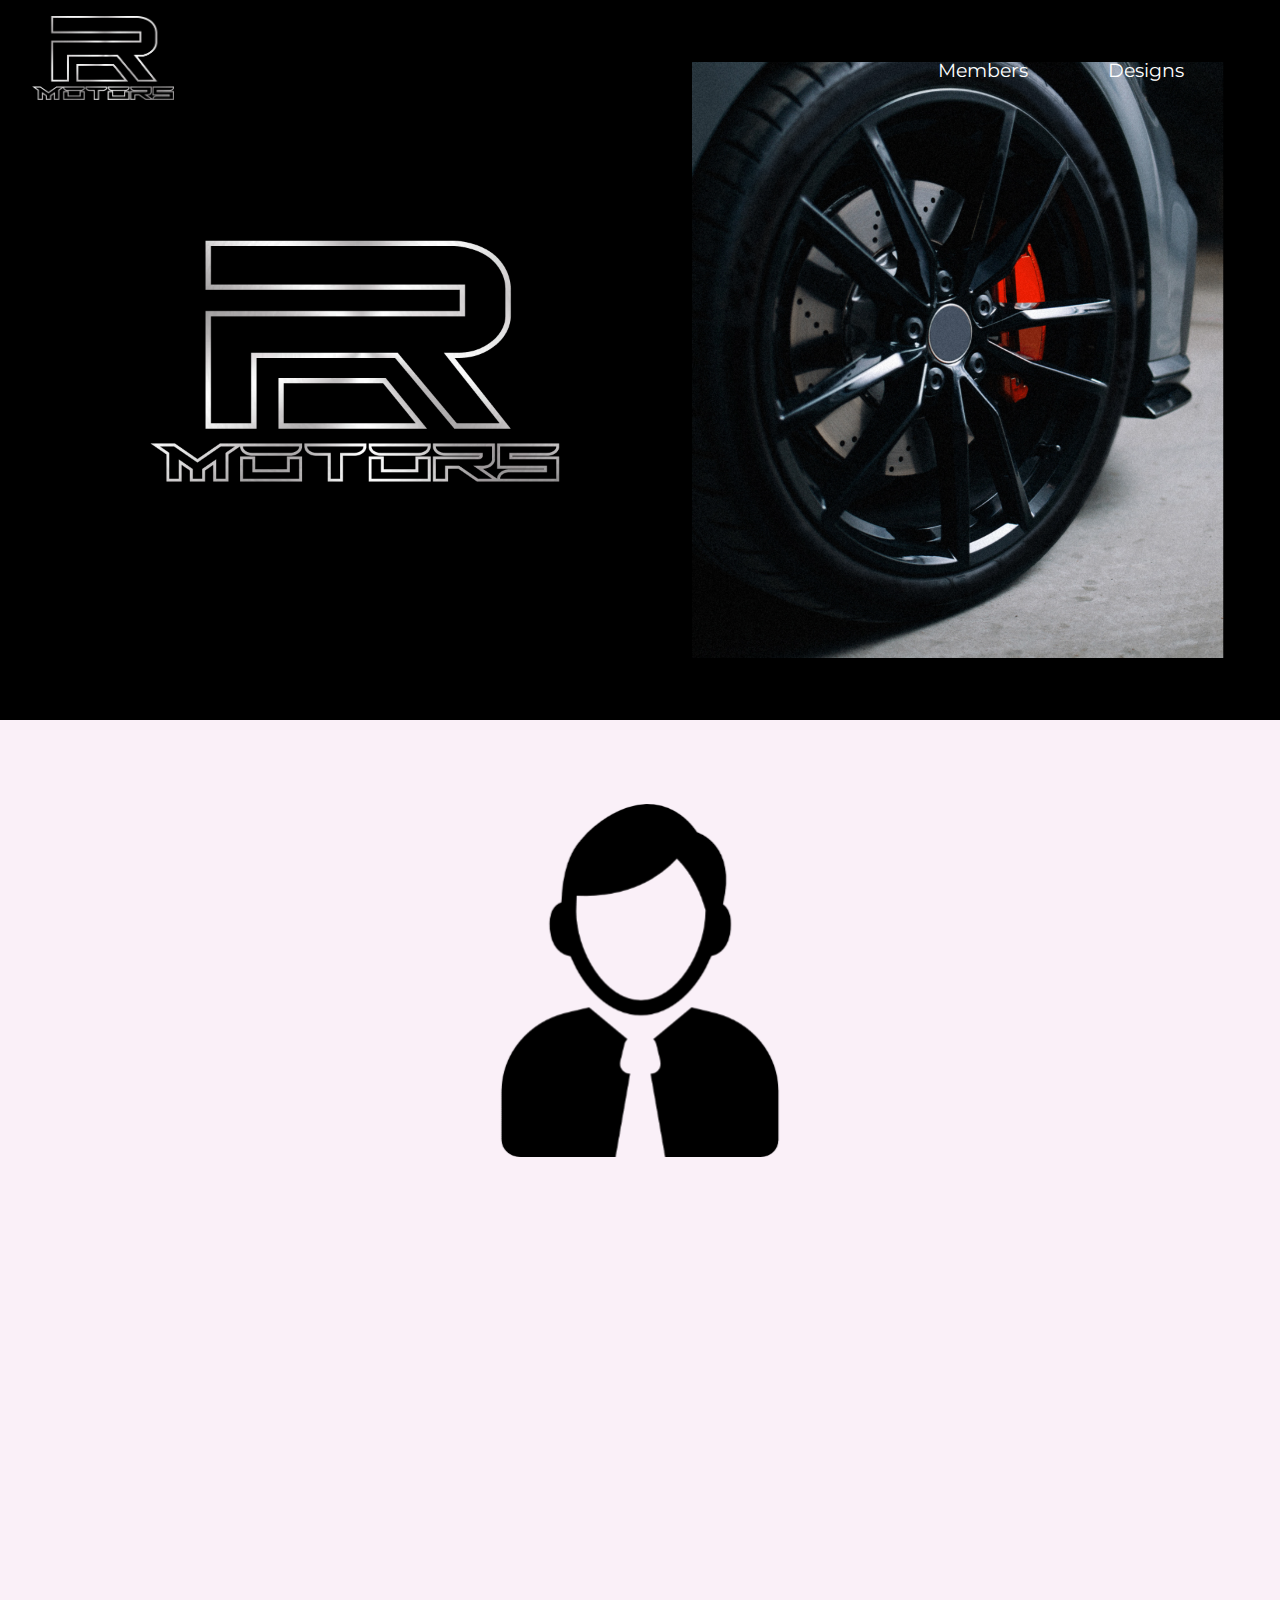
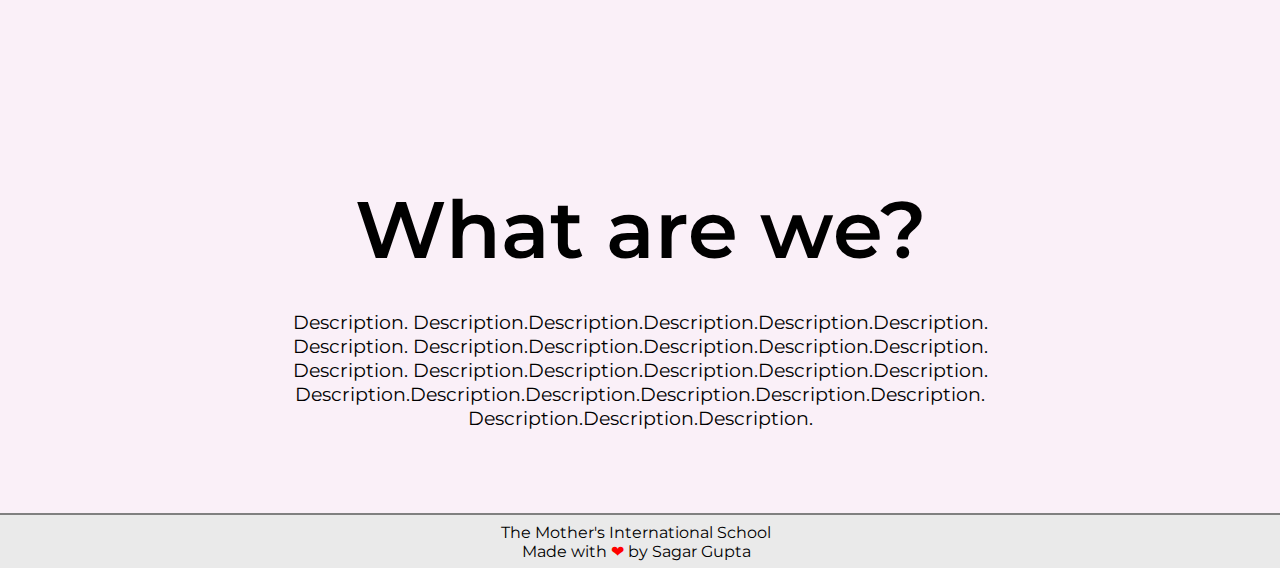
<file: index.html>
<!DOCTYPE html>
<html lang="en">
<head>
    <meta charset="UTF-8">
    <meta http-equiv="X-UA-Compatible" content="IE=edge">
    <meta name="viewport" content="width=device-width, initial-scale=1.0">
    <link rel="stylesheet" href="CSS/indexstyles.css">
    <link rel="stylesheet" href="CSS/globalstyles.css">
    <link rel="shortcut icon" type="image/x-icon" href="./img/logo.png" />
    <title>Samakar | MINET</title>
</head>
<body>

    <header class="header">
        <nav class="navbar">
            <a href="index.html" class="nav-logo"><img src="./img/logo.png"></a>
            <ul class="nav-menu">
                <li class="nav-item">
                    <a href="members.html" class="nav-link" style="color: white;">Members</a>
                </li>
                <li class="nav-item">
                    <a href="designs.html" class="nav-link"style="color: white;">Designs</a>
                </li>
            </ul>
            <div class="hamburger">
                <span class="bar"></span>
                <span class="bar"></span>
                <span class="bar"></span>
            </div>
        </nav>
</header>

<div class="container">
    <div class="item" style="margin-top: 34rem;">
        <img class="descimg" src="Images/amorphaimg_home.svg">
    </div>
    <div class="item" style="margin-top: 34rem;">
        <p class="title2">What are we?</p>
        <p class="para2">Description. Description.Description.Description.Description.Description.<br>Description. Description.Description.Description.Description.Description.<br>Description. Description.Description.Description.Description.Description.<br>Description.Description.Description.Description.Description.Description.<br>Description.Description.Description.</p>
    </div>
</div>

<footer>
    <div class="footergny">
        <div class="footer-item">
            <a href="http://www.themis.in/">The Mother's International School</a>
        </div>
        <div class="footer-item">
            <a href="https://sagargupta.ml">Made with <span class="heart">❤</span> by Sagar Gupta</a>
        </div>
    </div>
</footer>

<script src="./JS/slideshow.js"></script>
<script src="./JS/navbar.js"></script>
</body>
</html>
</file>
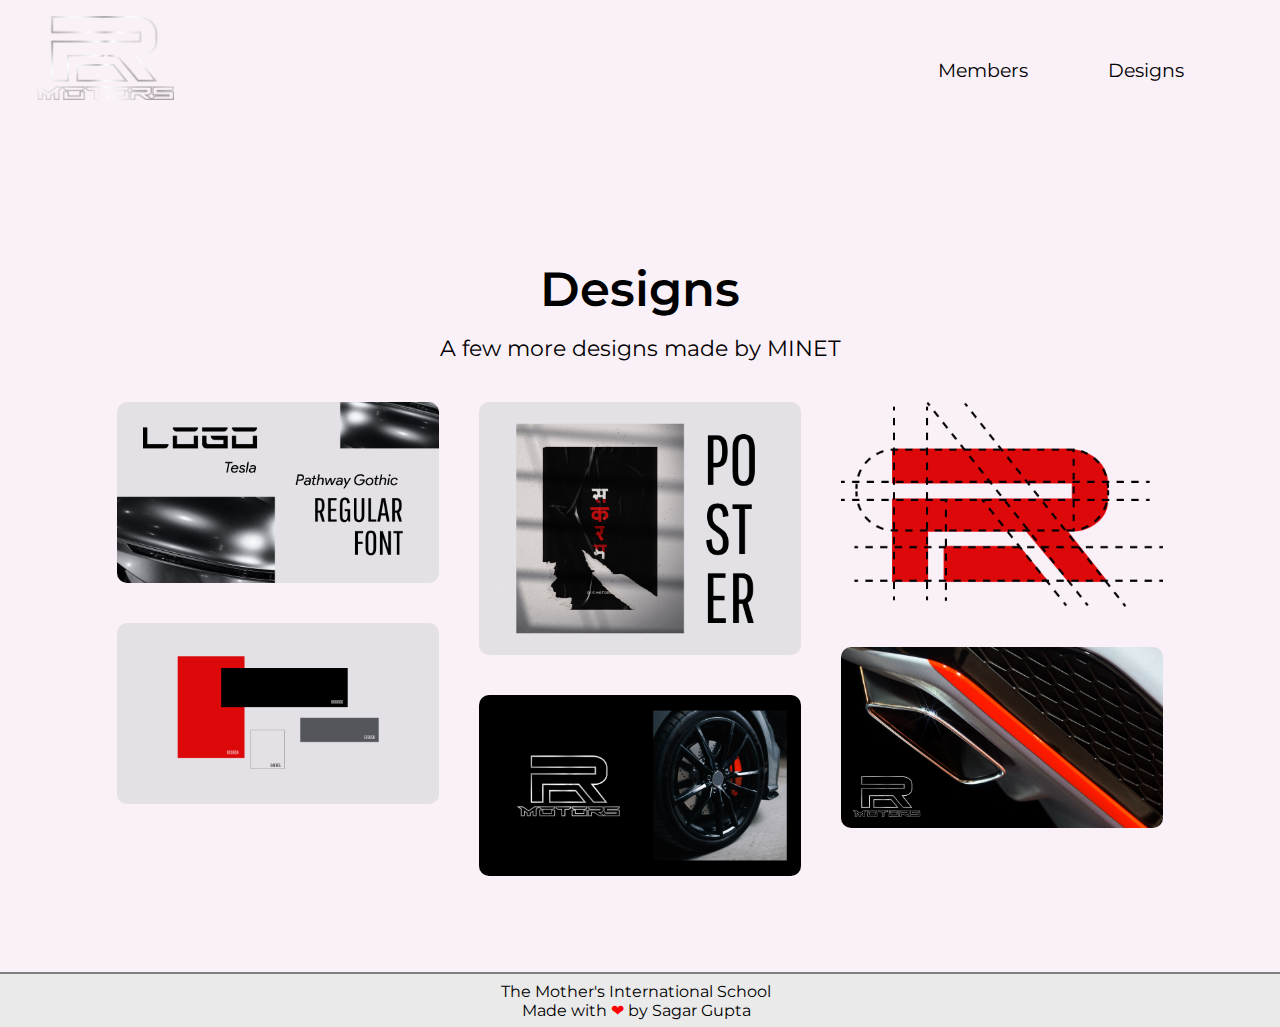
<file: designs.html>
<!DOCTYPE html>
<html lang="en">
<head>
    <meta charset="UTF-8">
    <meta http-equiv="X-UA-Compatible" content="IE=edge">
    <meta name="viewport" content="width=device-width, initial-scale=1.0">
    <link rel="stylesheet" href="CSS/designstyles.css">
    <link rel="stylesheet" href="CSS/globalstyles.css">
    <link rel="shortcut icon" type="image/x-icon" href="./img/logo.png" />
    <title>Sakaram | Designs</title>
</head>
<body>
    <header class="header">
        <nav class="navbar">
            <a href="index.html" class="nav-logo"><img src="./img/logo.png"></a>
            <ul class="nav-menu">
                <li class="nav-item">
                    <a href="members.html" class="nav-link">Members</a>
                </li>
                <li class="nav-item">
                    <a href="designs.html" class="nav-link">Designs</a>
                </li>
            </ul>
            <div class="hamburger">
                <span class="bar"></span>
                <span class="bar"></span>
                <span class="bar"></span>
            </div>
        </nav>
</header>


<div class = "designs-title">
    <p>
        Designs
    </p>
</div>
<div class = "designs-para">
    <p>
        A few more designs made by MINET <br>
    </p>
</div>

<div class="row">
    <div class="column">
        <img src="Images/img1.png" loading="lazy">
        <img src="Images/img2.png" loading="lazy">
    </div>
    <div class="column">
        <img src="Images/img3.png" loading="lazy">
        <img src="Images/img4.png" loading="lazy">
    </div>
    <div class="column">
        <img src="Images/img5.png" loading="lazy">
        <img src="Images/img6.png" loading="lazy">
        
    </div>
    </div>
</div>

    
<footer>
    <div class="footergny">
        <div class="footer-item">
            <a href="http://www.themis.in/">The Mother's International School</a>
        </div>
        <div class="footer-item">
            <a href="https://sagargupta.ml">Made with <span class="heart">❤</span> by Sagar Gupta</a>
        </div>
    </div>
</footer>


<script src="./JS/navbar.js"></script>
    
</body>
</html>
</file>
<file: CSS/indexstyles.css>
@import url("https://fonts.googleapis.com/css2?family=Montserrat&display=swap");
@import url("https://fonts.googleapis.com/css2?family=Montserrat:wght@400;600&display=swap");

body {
  background-image: url("../img/mainbg.png");
  background-repeat: no-repeat;
  background-size: 100%;
}

.title {
  display: none;
}

.para {
  display: none;
}

.logo-container {
  display: flex;
  flex-direction: row;
  justify-content: center;
  margin-top: 2rem;
  margin-left: -2.8rem;
}

.pfpicon {
  margin-left: 2.8rem;
  height: 40px;
}



.slideshow-container {
  max-width: 1100px;
  position: relative;
  margin: auto;
  width: 70%;
}

.contact {
  margin-bottom: 3rem;
}

.mySlides {
  display: none;
}

.prev,
.next {
  cursor: pointer;
  position: absolute;
  top: 50%;
  width: auto;
  margin-top: -22px;
  padding: 16px;
  color: white;
  font-weight: bold;
  font-size: 18px;
  transition: 0.6s ease;
  border-radius: 0 3px 3px 0;
  user-select: none;
}

.next {
  right: 6%;
  border-radius: 3px 0 0 3px;
}

.prev:hover,
.next:hover {
  background-color: #333333;
}
.text {
  color: #f2f2f2;
  font-size: 15px;
  padding: 8px 12px;
  position: absolute;
  bottom: 8px;
  width: 100%;
  text-align: center;
}
.numbertext {
  color: #f2f2f2;
  font-size: 12px;
  padding: 8px 12px;
  position: absolute;
  top: 0;
}

.dot {
  cursor: pointer;
  height: 15px;
  width: 15px;
  margin: 0 2px;
  background-color: #d3bdff;
  border-radius: 50%;
  display: inline-block;
  transition: background-color 0.2s ease;
}

.active,
.dot:hover {
  background-color: #9966cc;
}

.fade {
  -webkit-animation-name: fade;
  -webkit-animation-duration: 5s;
  animation-name: fade;
  animation-duration: 1s;
}

@-webkit-keyframes fade {
  from {
    opacity: 0.4;
  }
  to {
    opacity: 1;
  }
}

@keyframes fade {
  from {
    opacity: 0.4;
  }
  to {
    opacity: 1;
  }
}

.descimg {
  width: 85%;
}

.title2 {
  font-family: "Montserrat", sans-serif;
  font-size: 5rem;
  font-weight: 600;
}
.para2 {
  font-family: "Montserrat", sans-serif;
  font-size: 1.2rem;
  font-weight: 400;
  margin-top: -3rem;
}

.container {
  display: flex;
  flex-direction: row;
  flex-wrap: wrap;
  justify-content: center;
  margin-left: -8rem;
  margin-top: 6rem;
}

.item {
  margin-left: 8rem;
}
@media screen and (max-width: 1620px) {
  .title {
    margin-top: -0.4rem;
  }
  .para {
    margin-top: -8%;
  }
}

@media screen and (max-width: 1384px) {
  .title2 {
    text-align: center;
  }
  .para2 {
    text-align: center;
  }
  .descimg {
    display: block;
    margin-left: auto;
    margin-right: auto;
  }
}
@media screen and (max-width: 1465px) {
  .title {
    margin-top: -3rem;
  }

  .para {
    font-size: 150%;
    margin-top: -10%;
  }

  .descimg {
    width: 65%;
  }
}

@media screen and (max-width: 1170px) {
  .title {
    margin-top: -4rem;
    font-size: 700%;
  }
}

@media screen and (max-width: 1040px) {
  .title {
    margin-top: -6rem;
  }
}

@media screen and (max-width: 840px) {
  .title {
    margin-top: -5rem;
    font-size: 500%;
  }
  .logo-container {
    margin-top: 0rem;
  }
  .pfpicon {
    height: 20px;
  }
  .para {
    font-size: 100%;
    margin-top: -4.4rem;
  }
  .title2 {
    font-size: 3rem;
  }
  .para2 {
    font-size: 1rem;
    margin-top: -1.4rem;
  }
  .descimg {
    margin-top: -3rem;
    width: 40%;
  }
}

@media screen and (max-width: 600px) {
  .title {
    margin-top: -7rem;
    font-size: 500%;
  }
  .para2 {
    font-size: 0.8rem;
  }
  .descimg {
    width: 45%;
  }
}

@media screen and (max-width: 480px) {
  .title {
    margin-top: -6rem;
    font-size: 350%;
  }

  .para {
    margin-top: -3rem;
    font-size: 80%;
  }
  .para2 {
    font-size: 0.5rem;
  }
  .title2 {
    font-size: 1.6rem;
  }
}

@media screen and (max-width: 320px) {
  .title {
    margin-top: -6rem;
    font-size: 250%;
  }
  .logo-container {
    margin-top: 0rem;
    margin-left: -1.2rem;
  }
  .pfpicon {
    margin-left: 1.2rem;
  }

  .para {
    margin-top: -2rem;
  }

  .descimg {
    margin-top: -5rem;
    width: 40%;
  }
}
</file>
<file: CSS/globalstyles.css>
body {
    overflow-x: hidden;
    background-color: #FAF0F8;
  }
  
  ::-webkit-scrollbar {
      width: 7px;
    }
    
    ::-webkit-scrollbar-track {
      border: 0px transparent;
      background: transparent;
    }
    
    ::-webkit-scrollbar-thumb {
      background: black ;
      border-radius: 0px;
    }
    
    ::selection {
      background: #9966CC;
      color: white; 
    }
  
  
  .navbar {
    display: flex;
    justify-content: space-between;
    vertical-align: middle;
    padding: 1rem 1.5rem;
  }
  
  .hamburger {
    display: none;
  }
  
  .bar {
    display: block;
    width: 25px;
    height: 3px;
    margin: 5px auto;
    -webkit-transition: all 0.3s ease-in-out;
    transition: all 0.3s ease-in-out;
    background-color: black;
  }

  .nav-logo img {
      margin-top: 0.5rem;
      height: 60%;
  }

  footer {
    border-top: 2px solid grey;
    margin-top: 4rem;
    margin-left: -1em;
    margin-bottom: -1em;
    margin-right: -0.5em;
    text-align: center;
    padding: 1px;
    background-color: #eaeaea;
    color: white;
  }

  .footergny {
    display: flex;
    justify-content: center;
    flex-direction: row;
    flex-wrap: wrap;
    margin-left: -50rem;
    padding: 0.4rem;
  }

  .footer-item{
    font-family: 'Montserrat', sans-serif;
    margin-left: 50rem;
  }

  .footer-item a{
    text-decoration: none;
    color: black;
  }

  .heart{
    color: red;
  }
  
  
  @media only screen and (max-width: 1034px) {
    .nav-menu {
        margin-left: -4rem;
        position: fixed;
        left: -100%;
        top: 5rem;
        flex-direction: column;
        background-color: #fff;
        width: 100%;
        border-radius: 10px;
        text-align: center;
        transition: 0.3s;
        box-shadow:
            0 10px 27px rgba(0, 0, 0, 0.05);
    }
  
    .nav-logo img {
      height: 40%;
    }
  
    .nav-menu.active {
        left: 0;
    }
  
    .nav-item {
        margin: 2.5rem 0;
    }
  
    .hamburger {
        display: block;
        cursor: pointer;
    }
  
  }
  li {
    list-style: none;
  }
  
  a {
    text-decoration: none;
  }
  
  .nav-menu {
    display: flex;
    justify-content: space-between;
    align-items: center;
    margin-right: 4rem;
  }
  
  .nav-item {
    margin-left: 5rem;
    margin-top: -2rem;
    font-family: 'Montserrat', sans-serif;
  }
  
  .nav-link{
    font-size: 1.2rem;
    font-weight: 400;
    color: black;
  }
  
  .nav-link:hover{
    color: #C0A1FF;
  }
  
  .nav-logo {
    margin-top: -1rem;
    color: #C0A1FF;
  }
  
  .nav-logo img {
    max-height: 8rem;
  }
  
  
  .hamburger.active .bar:nth-child(2) {
    opacity: 0;
  }
  
  .hamburger.active .bar:nth-child(1) {
    transform: translateY(8px) rotate(45deg);
  }
  
  .hamburger.active .bar:nth-child(3) {
    transform: translateY(-8px) rotate(-45deg);
  }
</file>
<file: CSS/designstyles.css>
@import url('https://fonts.googleapis.com/css2?family=Montserrat&display=swap');
@import url('https://fonts.googleapis.com/css2?family=Montserrat:wght@400;600&display=swap');


.page-title {
    text-align: center;
    font-size: 300%;
    font-family: 'Montserrat', sans-serif;
    font-weight: 600;
    margin-top: 1rem;
}
.para {
    margin-top: -2rem;
    text-align: center;
    font-size: 140%;
    font-weight: 400;
    font-family: 'Montserrat', sans-serif;
}

.maindesign img{
    margin-top: 3rem;
    display: block;
    margin-left: auto;
    margin-right: auto;
    width: 1200px;
}

.designs-title {
    text-align: center;
    font-size: 300%;
    font-family: 'Montserrat', sans-serif;
    font-weight: 600;
    margin-top: 6rem;
}
.designs-para {
    margin-top: -2rem;
    text-align: center;
    font-size: 140%;
    font-weight: 400;
    font-family: 'Montserrat', sans-serif;
    margin-bottom: 2rem;
}

.row {
    display: flex;
    flex-wrap: wrap;
    padding: 0 4px;
    justify-content: center;
    margin-left: -2rem;
  }
  
  /* Create four equal columns that sits next to each other */
  .column {
    flex: 25%;
    max-width: 25%;
    padding: 0 4px;
    margin-left: 2rem;
  }
  
  .column img {
    margin-bottom: 2rem;
    margin-top: 8px;
    vertical-align: middle;
    width: 100%;
    border-radius: 10px;
  }
  
  /* Responsive layout - makes a two column-layout instead of four columns */
  @media screen and (max-width: 800px) {
    .column {
      flex: 50%;
      max-width: 50%;
    }
  }
  
  /* Responsive layout - makes the two columns stack on top of each other instead of next to each other */
  @media screen and (max-width: 600px) {
    .column {
      flex: 100%;
      max-width: 100%;
    }
  }

  @media screen and (max-width: 1260px) {
    .maindesign img{
        width: 800px;
    }
  }

  @media screen and (max-width: 860px) {
    .maindesign img{
        width: 500px;
        margin-bottom: -3rem;
    }
  }

  @media screen and (max-width: 546px) {
    .page-title{
        font-size: 2.4rem;
    }
    .designs-title{
        font-size: 2.4rem;
    }

    .para{
        font-size: 1.2rem;
    }

    .designs-para{
        font-size: 1.2rem;
    }
  }
  @media screen and (max-width: 525px) {
    .maindesign img{
        width: 400px;
    }
  }
  @media screen and (max-width: 435px) {
    .maindesign img{
        width: 300px;
    }
    .page-title{
        font-size: 1.6rem;
    }
    .designs-title{
        font-size: 1.6rem;
    }

    .para{
        margin-top: -1.2rem;
        font-size: 1rem;
    }

    .designs-para{
        font-size: 1rem;
        margin-top: -1.2rem;
    }
  }
</file>
